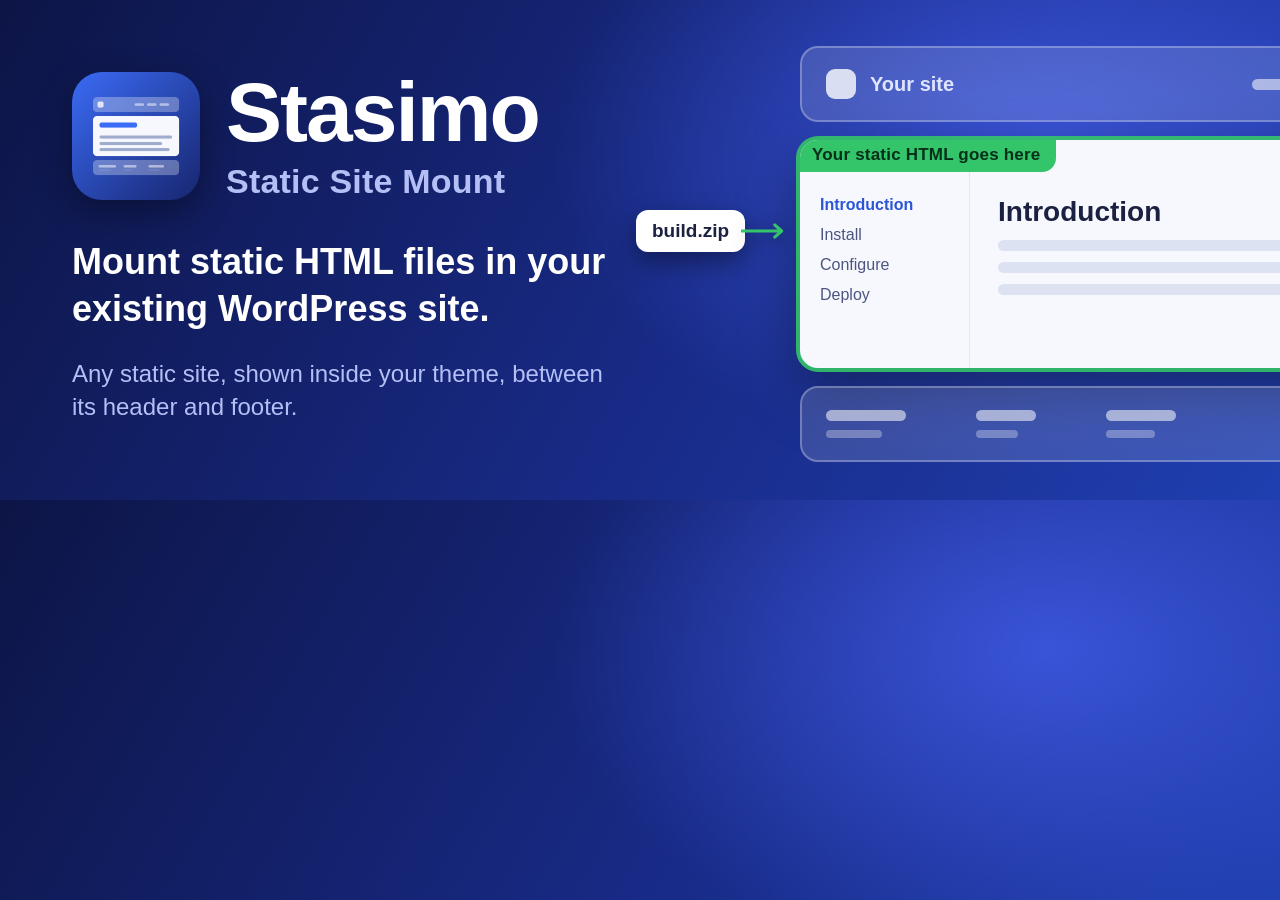
<file: assets/src/banner.html>
<!doctype html><meta charset="utf-8">
<style>
*{box-sizing:border-box;margin:0}
body{width:1544px;height:500px;overflow:hidden;font-family:"Open Sans","Noto Sans","Liberation Sans",sans-serif;color:#fff;position:relative;
background:radial-gradient(800px 520px at 82% 30%,#3a54d8 0%,rgba(58,84,216,0) 62%),linear-gradient(120deg,#0d1546 0%,#182a86 55%,#1f3fb0 100%)}
.left{position:absolute;left:72px;top:70px;width:540px}
.brand{display:flex;align-items:center;gap:26px}
.brand img{width:128px;height:128px;border-radius:30px;box-shadow:0 12px 34px rgba(0,0,0,.35)}
h1{font-size:84px;line-height:1;font-weight:800;letter-spacing:-2px}
.subname{margin-top:8px;font-size:34px;font-weight:600;color:#b4c0f5;letter-spacing:.2px}
.tag{margin-top:38px;font-size:36px;line-height:1.3;color:#fff;font-weight:700}
.sub{margin-top:24px;font-size:24px;line-height:1.4;color:#b4c0f5}

/* the diagram */
.stack{position:absolute;left:800px;top:46px;width:670px}
.band{border-radius:18px;display:flex;align-items:center;padding:0 24px;position:relative}
.theme{height:76px;background:rgba(255,255,255,.14);border:2px solid rgba(255,255,255,.28);font-size:20px;font-weight:700;color:#dfe5ff;gap:14px}
.theme .lg{width:30px;height:30px;border-radius:9px;background:rgba(255,255,255,.8)}
.theme .nav{margin-left:auto;display:flex;gap:12px}
.theme .nav i{width:56px;height:11px;border-radius:6px;background:rgba(255,255,255,.55)}
.tag-l{position:absolute;right:20px;top:-14px;font-size:14px;font-weight:700;letter-spacing:.6px;text-transform:uppercase;background:#2a3fa3;border:2px solid rgba(255,255,255,.35);border-radius:20px;padding:3px 12px;color:#e3e8ff}
.page{margin:18px 0;height:228px;background:#f7f8fd;color:#1b2140;border-radius:18px;padding:0;overflow:hidden;box-shadow:0 0 0 4px rgba(52,196,106,.9),0 24px 60px rgba(0,0,0,.4);display:flex;position:relative}
.page .side{width:170px;border-right:1px solid #e3e7f4;padding:56px 20px 22px;font-size:16px;color:#4b5580;display:flex;flex-direction:column;gap:12px}
.page .side u{text-decoration:none;color:#2c55d6;font-weight:800}
.page .main{flex:1;padding:22px 28px}
.page h2{font-size:28px;margin-bottom:12px}
.ln{height:11px;border-radius:6px;background:#dde2f2;margin:11px 0}
.ribbon{position:absolute;left:-2px;top:-2px;background:#34c46a;color:#04301a;font-weight:800;font-size:17px;padding:7px 16px 7px 14px;border-radius:16px 0 14px 0;letter-spacing:.2px;z-index:2}
.foot{height:76px;background:rgba(255,255,255,.14);border:2px solid rgba(255,255,255,.28)}
.foot .cols{display:flex;gap:70px}
.foot .cols div{display:flex;flex-direction:column;gap:9px}
.foot .cols i{display:block;height:11px;border-radius:6px;background:rgba(255,255,255,.55)}
.foot .cols i+i{height:8px;background:rgba(255,255,255,.3);width:70%}
/* arrow from the build into the page */
.build{position:absolute;left:636px;top:210px;width:150px;display:flex;align-items:center;gap:0;z-index:3}
.build .zip{background:#fff;color:#1b2140;font-weight:800;font-size:19px;padding:10px 16px;border-radius:12px;box-shadow:0 10px 26px rgba(0,0,0,.4);white-space:nowrap}
.build svg{margin-left:-4px;filter:drop-shadow(0 4px 8px rgba(0,0,0,.35))}
</style>
<div class="left">
 <div class="brand"><img src="../icon-static-512x512.png"><div class="titles"><h1>Stasimo</h1><div class="subname">Static Site Mount</div></div></div>
 <div class="tag">Mount static HTML files in your existing WordPress site.</div>
 <div class="sub">Any static site, shown inside your theme, between its header and footer.</div>
</div>
<div class="build"><div class="zip">build.zip</div>
 <svg width="104" height="40" viewBox="0 0 104 40"><path d="M2 20h88M78 6l16 14-16 14" fill="none" stroke="#34c46a" stroke-width="7" stroke-linecap="round" stroke-linejoin="round"/></svg></div>
<div class="stack">
 <div class="band theme"><span class="lg"></span>Your site<div class="nav"><i></i><i></i><i></i></div><span class="tag-l">Theme header</span></div>
 <div class="page"><span class="ribbon">Your static HTML goes here</span>
  <div class="side"><u>Introduction</u><span>Install</span><span>Configure</span><span>Deploy</span></div>
  <div class="main" style="padding-top:56px"><h2>Introduction</h2><div class="ln" style="width:94%"></div><div class="ln" style="width:80%"></div><div class="ln" style="width:88%"></div></div>
 </div>
 <div class="band theme foot"><div class="cols"><div><i style="width:80px"></i><i></i></div><div><i style="width:60px"></i><i></i></div><div><i style="width:70px"></i><i></i></div></div><span class="tag-l" style="top:auto;bottom:-14px">Theme footer</span></div>
</div>
</file>
